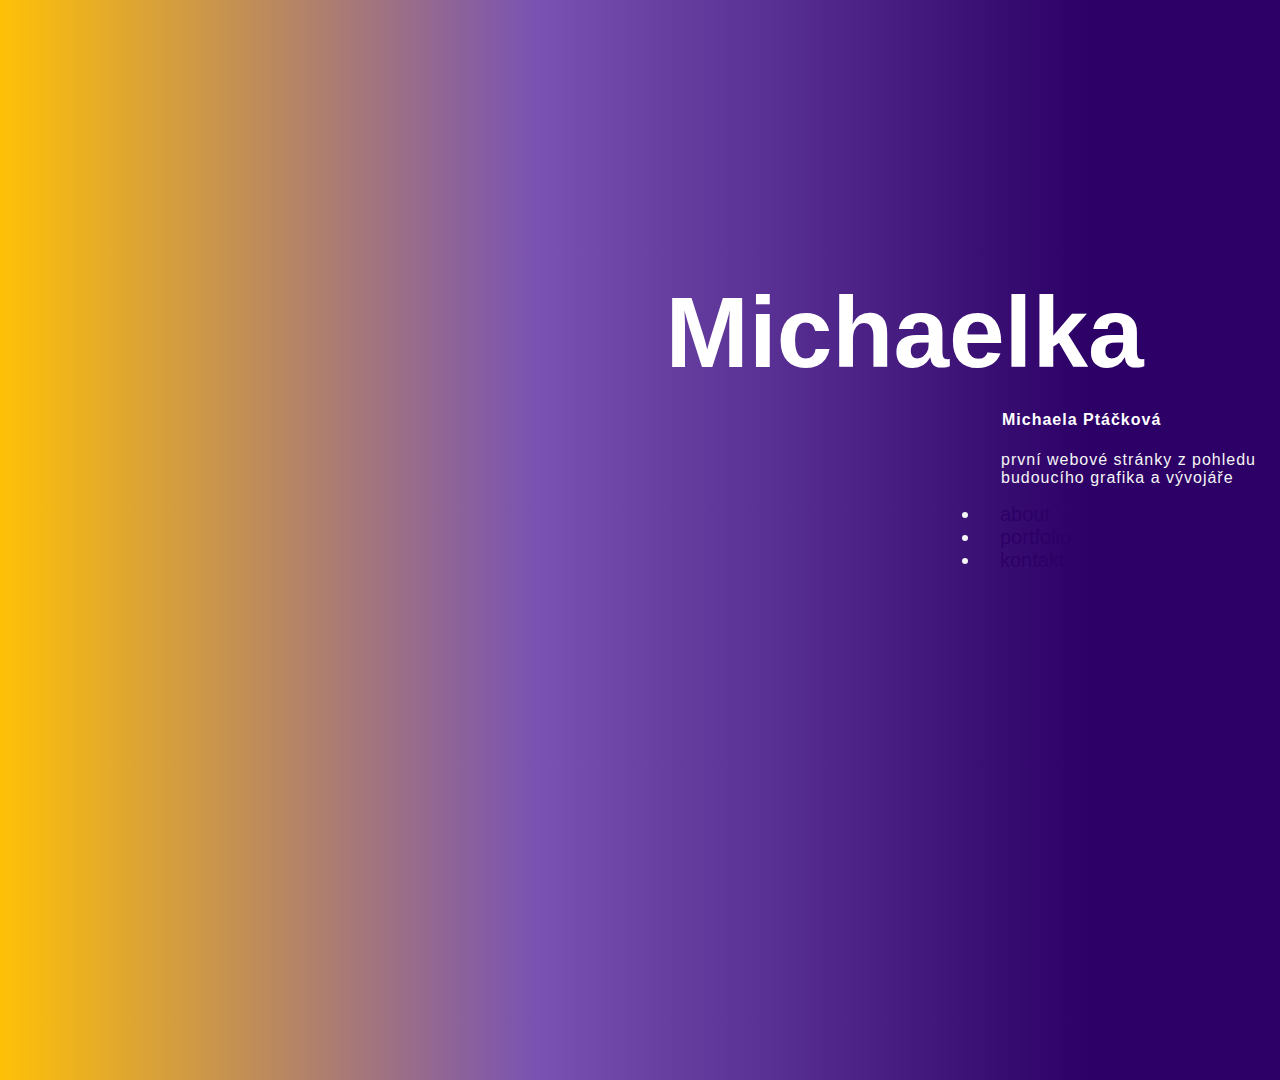
<file: index/index.html>
<!doctype html>
<html>
    <head>
        <title>home</title>
        <link href="style.css" rel="stylesheet">
        <link rel="shortcut icon" href="icon.png" type="image/x-icon">
    </head>

<body>

    <div class="container" id="i-container">
        <H1>Michaelka</H1>
        <H4>Michaela Ptáčková</H4>
            <p>první webové stránky z pohledu budoucího grafika a vývojáře</p>
        <ul>
            <li><a href="about.html" target="_blank">about</a></li >
            <li><a href="portfolio.html" target="_blank">portfolio</a></li>
            <li><a href="kontakt.html" target="_blank">kontakt</a></li>
        </ul>
    </div>
</body>

</html>
</file>
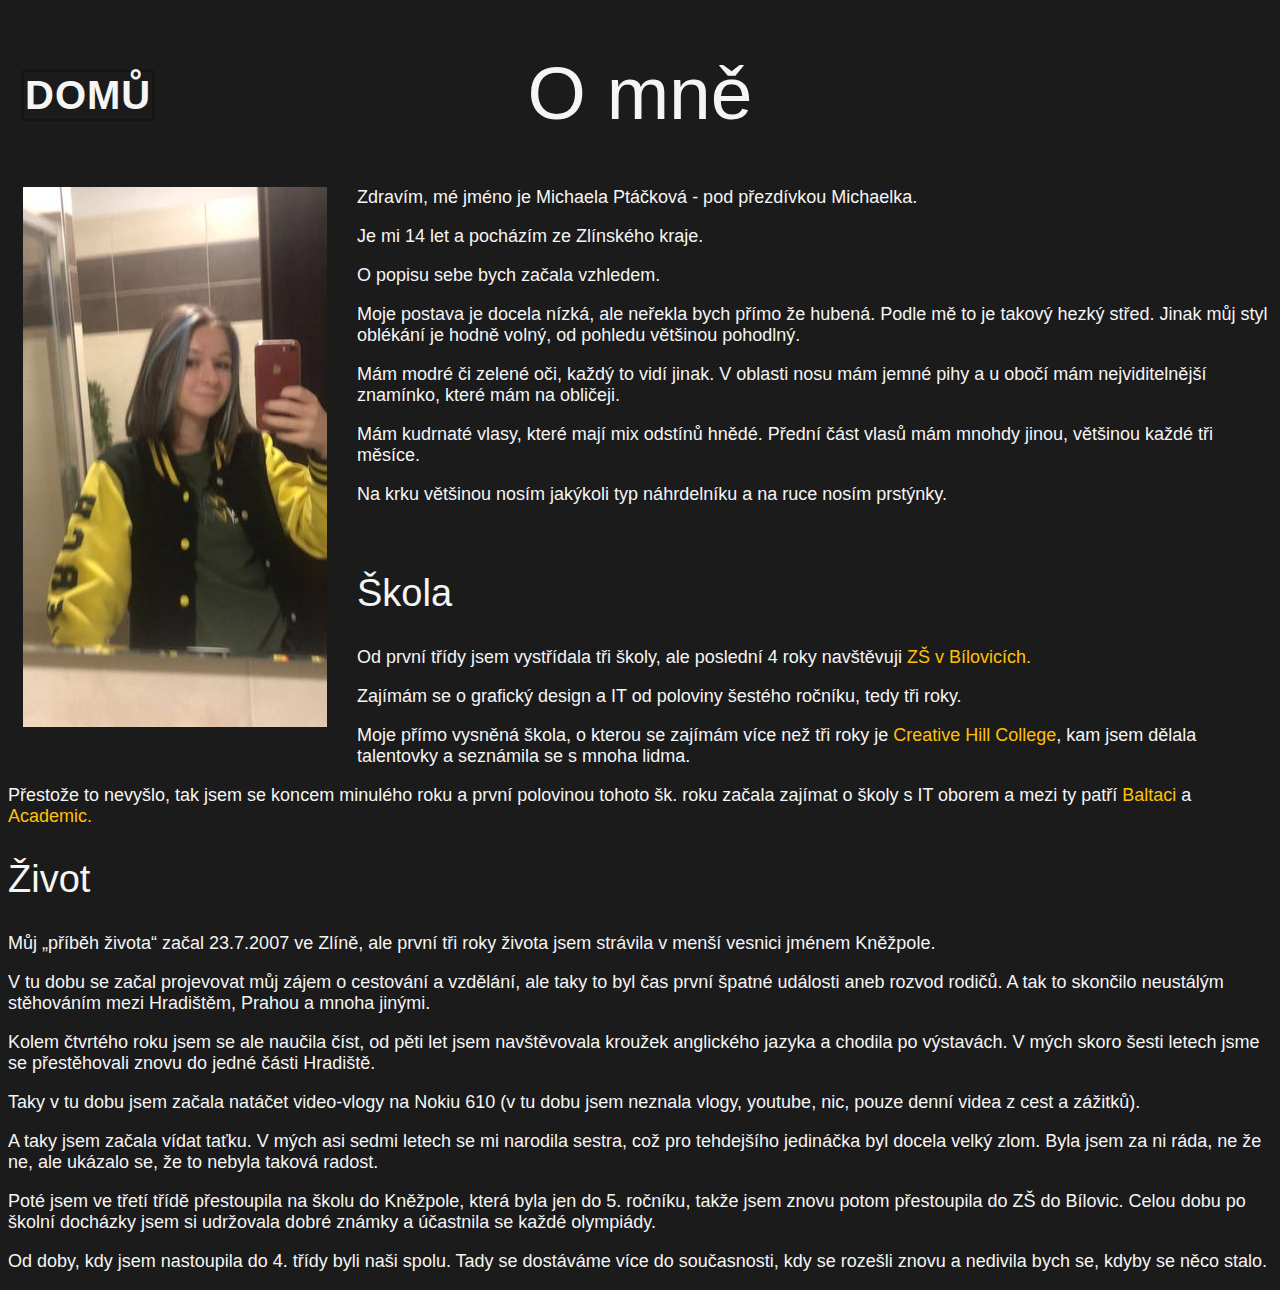
<file: index/about.html>
<!doctype html>
<html>
  <head>
    <title>about me</title>
    <link href="about.css" rel="stylesheet">
    <link rel="shortcut icon" href="user.png" type="image/x-icon">
    <link rel="preconnect" href="https://fonts.googleapis.com">
    <link rel="preconnect" href="https://fonts.gstatic.com" crossorigin>
    <link href="https://fonts.googleapis.com/css2?family=Montserrat:wght@300&display=swap" rel="stylesheet">
  </head>

  <body>
    <div class="header">
    <a href="index.html" class="home-button">Domů</a>
      <h1>O mně</h1>
        <img src="michaelka.jpg" alt="me"> 
    </div>
    <div class="about-me">
      <p>Zdravím, mé jméno je Michaela Ptáčková - pod přezdívkou Michaelka.</p>
      <p>Je mi 14 let a pocházím ze Zlínského kraje.</p>
      <p>O popisu sebe bych začala vzhledem. </p>
      <p>Moje postava je docela nízká, ale neřekla bych přímo že hubená. Podle mě to je takový hezký střed. Jinak můj styl oblékání je hodně volný, od pohledu většinou pohodlný. </p>
      <p>Mám modré či zelené oči, každý to vidí jinak. V oblasti nosu mám jemné pihy a u obočí mám nejviditelnější znamínko, které mám na obličeji. </p>
      <p>Mám kudrnaté vlasy, které mají mix odstínů hnědé. Přední část vlasů mám mnohdy jinou, většinou každé tři měsíce. </p>
      <p>Na krku většinou nosím jakýkoli typ náhrdelníku a na ruce nosím prstýnky. </p>
        
      <br>
    <h2>Škola</h2>
      <p>Od první třídy jsem vystřídala tři školy, ale poslední 4 roky navštěvuji <a href="https://zs-bilovice.cz/"> ZŠ v Bílovicích.</a></p>
      <p>Zajímám se o grafický design a IT od poloviny šestého ročníku, tedy tři roky.</p>
      <p>Moje přímo vysněná škola, o kterou se zajímám více než tři roky je <a href="https://creativehill.cz/"> Creative Hill College</a>, kam jsem dělala talentovky a seznámila se s mnoha lidma.</p>
      <p>Přestože to nevyšlo, tak jsem se koncem minulého roku a první polovinou tohoto šk. roku začala zajímat o školy s IT oborem a mezi ty patří <a href="https://skolabaltaci.cz/"> Baltaci</a> a <a href="https://academicschool.cz/stredni-skola/"> Academic.</a></p>

      <h2>Život</h2>
      <p>Můj „příběh života“ začal 23.7.2007 ve Zlíně, ale první tři roky života jsem strávila v menší vesnici jménem Kněžpole. </p>
      <p>V tu dobu se začal projevovat můj zájem o cestování a vzdělání, ale taky to byl čas první špatné události aneb rozvod rodičů. A tak to skončilo neustálým stěhováním mezi Hradištěm, Prahou a mnoha jinými. </p> 
      <p> Kolem čtvrtého roku jsem se ale naučila číst, od pěti let jsem navštěvovala kroužek anglického jazyka a chodila po výstavách. V mých skoro šesti letech jsme se přestěhovali znovu do jedné části Hradiště. </p> 
      <p>Taky v tu dobu jsem začala natáčet video-vlogy na Nokiu 610 (v tu dobu jsem neznala vlogy, youtube, nic, pouze denní videa z cest a zážitků). </p>
      <p>A taky jsem začala vídat taťku. V mých asi sedmi letech se mi narodila sestra, což pro tehdejšího jedináčka byl docela velký zlom. Byla jsem za ni ráda, ne že ne, ale ukázalo se, že to nebyla taková radost. </p>
      <p> Poté jsem ve třetí třídě přestoupila na školu do Kněžpole, která byla jen do 5. ročníku, takže jsem znovu potom přestoupila do ZŠ do Bílovic. Celou dobu po školní docházky jsem si udržovala dobré známky a účastnila se každé olympiády. </p>
      <p>Od doby, kdy jsem nastoupila do 4. třídy byli naši spolu. Tady se dostáváme více do současnosti, kdy se rozešli znovu a nedivila bych se, kdyby se něco stalo.</p>
      
    </div>
  </body>
</html>
</file>
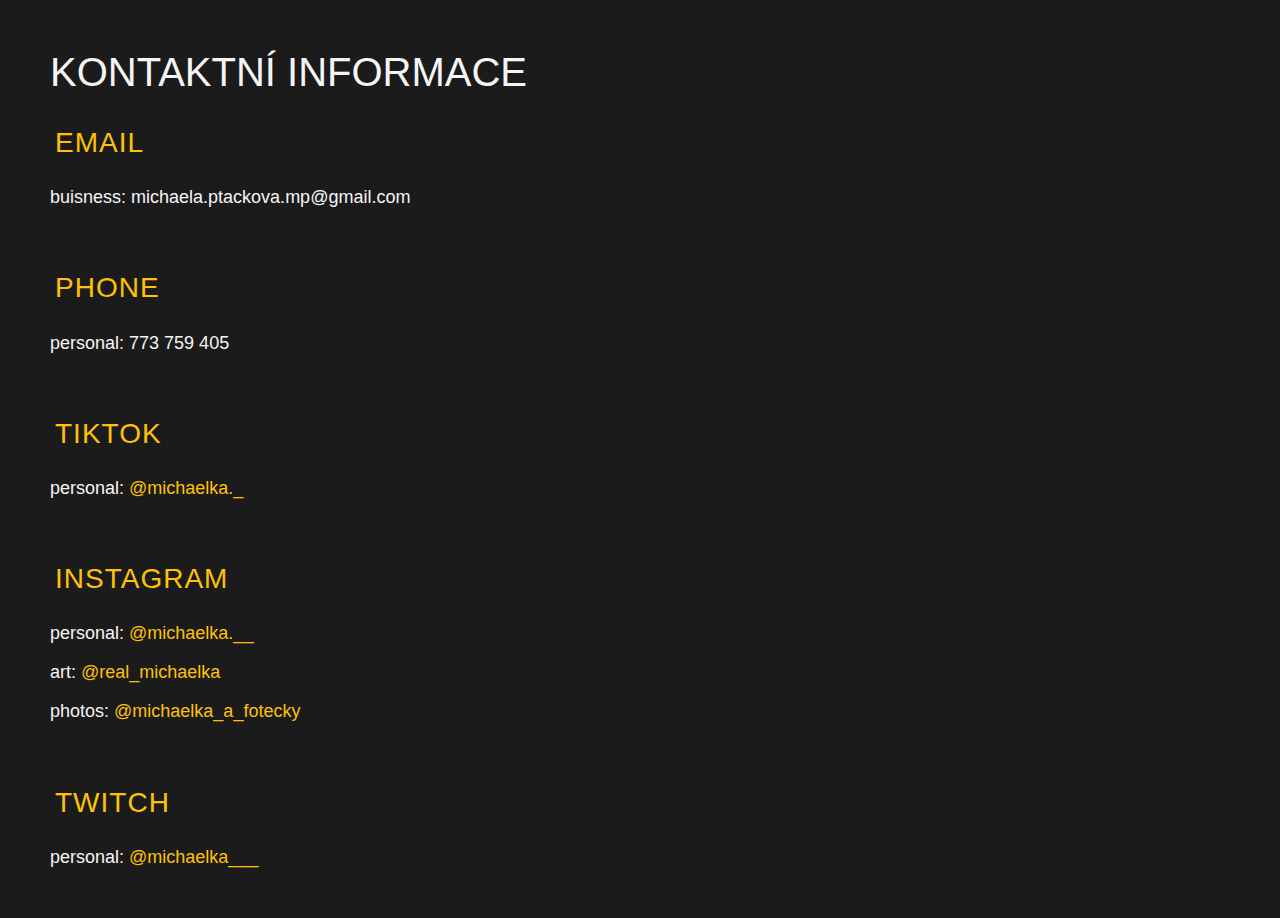
<file: index/kontakt.html>
<html lang="en">
<head>
    <meta charset="UTF-8">
    <meta http-equiv="X-UA-Compatible" content="IE=edge">
    <meta name="viewport" content="width=device-width, initial-scale=1.0">
    <title>Kontakt</title>
    <link rel="stylesheet" href="portfolio.css">
    <link rel="shortcut icon" href="phone-call.png" type="image/x-icon">
    <link href="kontakt.css" rel="stylesheet">
</head>
<body>
    <h1>KONTAKTNÍ INFORMACE</h1>
    <H2>EMAIL</H2>
    <P>buisness: michaela.ptackova.mp@gmail.com</P>
    <br>
    <h2>PHONE</h2>
    <p>personal: 773 759 405</p>
    <br>
    <h2>TIKTOK</h2>
    <p>personal: <a href="https://www.tiktok.com/@michaelka._">@michaelka._</a></p>
    <br>
    <h2>INSTAGRAM</h2>
    <P>personal: <a href="https://www.instagram.com/michaelka.__/">@michaelka.__</a></P>
    <p>art: <a href="https://www.instagram.com/real_michaelka/">@real_michaelka</a></p>
    <p>photos: <a href="https://www.instagram.com/michaelka_a_fotecky/">@michaelka_a_fotecky</a></p>
    <br>
    <h2>TWITCH</h2>
    <p>personal: <a href="https://www.twitch.tv/michaelka___">@michaelka___</a></p>

</body>
</html>
</file>
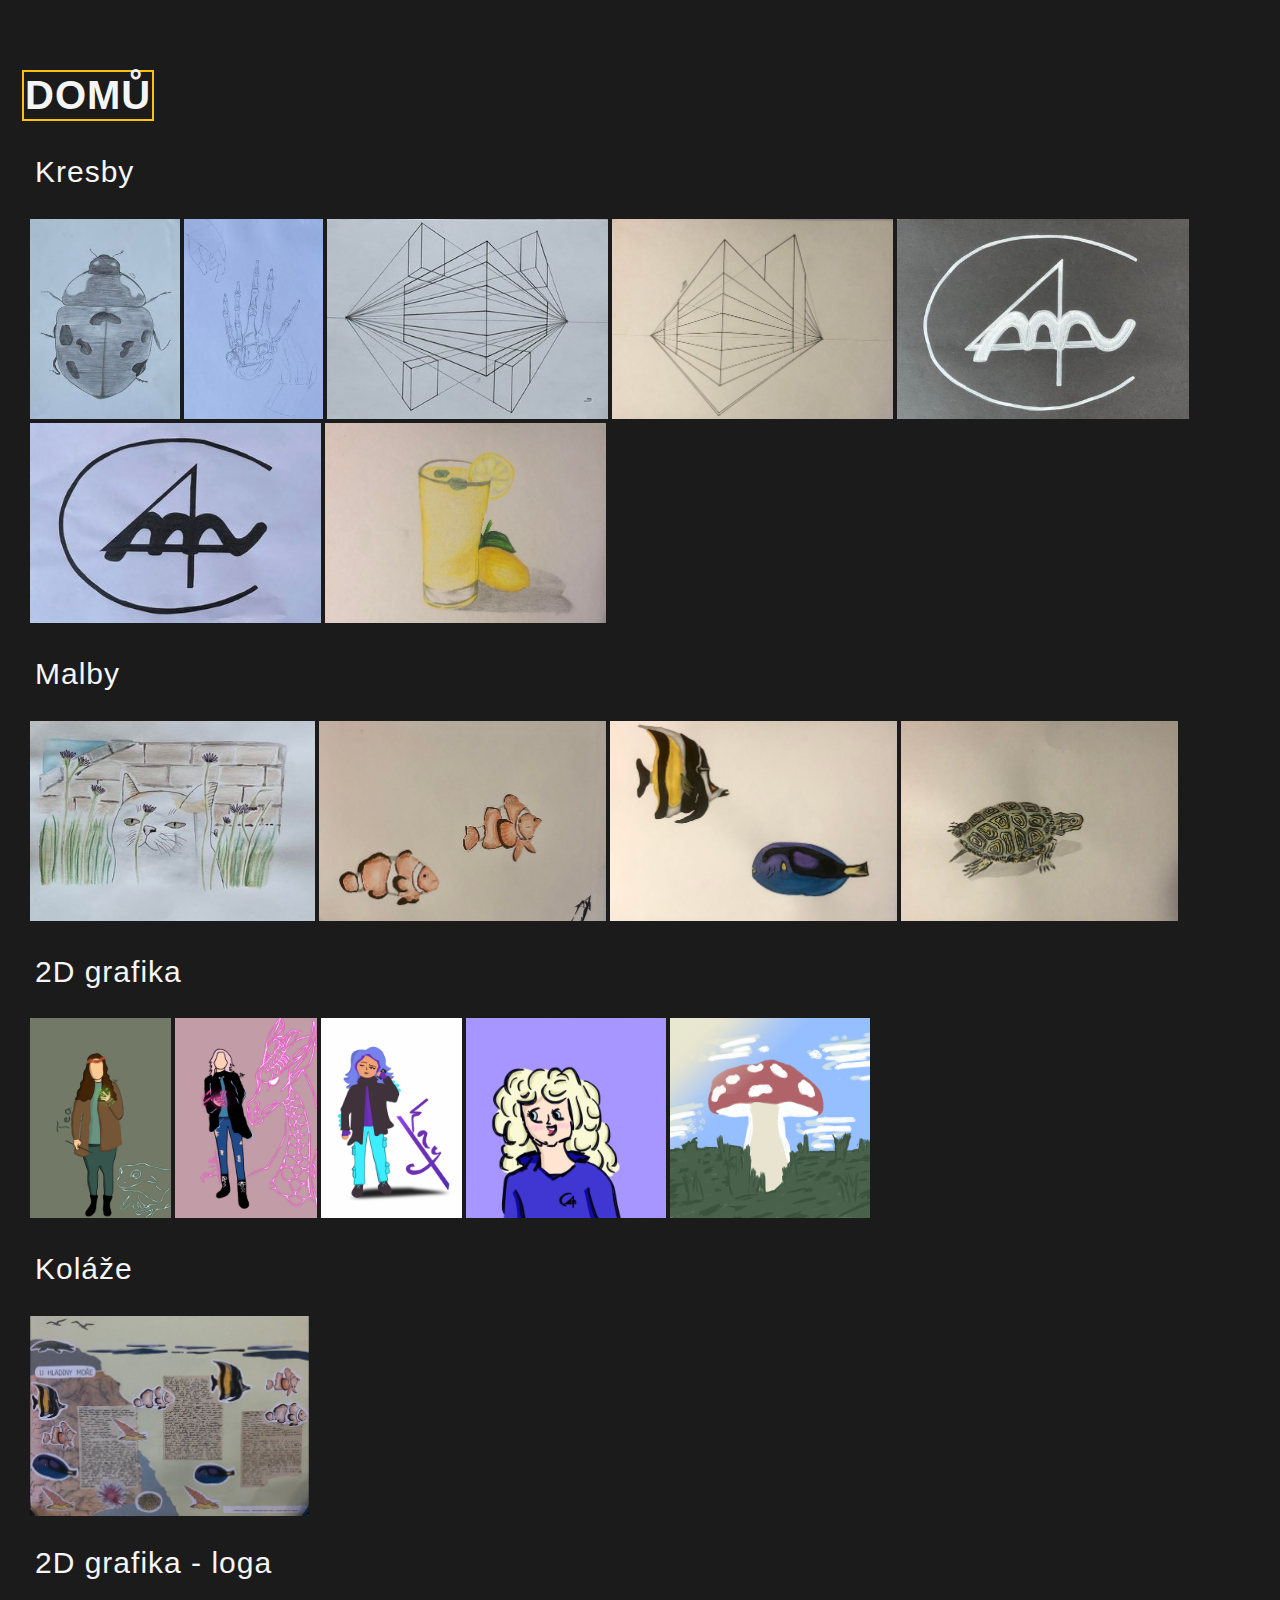
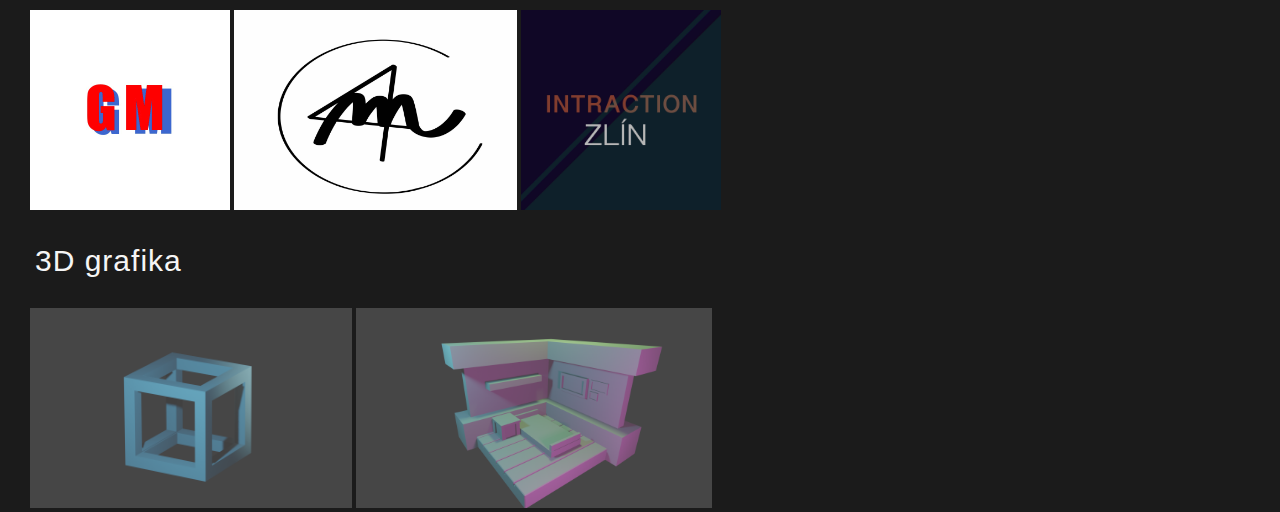
<file: index/portfolio.html>
<html lang="en">
<head>
    <meta charset="UTF-8">
    <meta http-equiv="X-UA-Compatible" content="IE=edge">
    <meta name="viewport" content="width=device-width, initial-scale=1.0">
    <title>Portfolio</title>
    <link rel="stylesheet" href="portfolio.css">
    <link rel="shortcut icon" href="notebook.png" type="image/x-icon">
</head>
<body>
    <div class="header">
    <a href="index.html" class="home-button">Domů</a>
    <h2>Kresby</h2>
<img src="02.jpg" alt="beruska">
<img src="03.jpg" alt="ruka"> 
<img src="05.jpg" alt="architektura">
<img src="18.jpg" alt="budova">
<img src="06.jpg" alt="logo negativ">
<img src="07.jpg" alt="logo pozitiv">
<img src="17.jpg" alt="limonada">

<h2>Malby</h2>
<img src="04.jpg" alt="kocka">
<img src="15.jpg" alt="ryby">
<img src="16.jpg" alt="ryby">
<img src="19.jpg" alt="želva">

<h2>2D grafika</h2>
<img src="10.jpg" alt="tea">
<img src="09.jpg" alt="kirra">
<img src="08.jpg" alt="kay">
<img src="twitch.jpg" alt="twitch pfp">
<img src="houba.jpg" alt="houba">

<h2>Koláže</h2>
<img src="14.jpg" alt="pod hladinou moře">

<h2>2D grafika - loga</h2>
<img src="13.jpg" alt="game ministers">
<img src="12.jpg" alt="michaelka">
<img src="11.jpg" alt="intraction">

<h2>3D grafika</h2>
<img src="08.png" alt="blender">
<img src="0005.png" alt="pokoj">
</div>

</body>
</html>
</file>
<file: index/style.css>
body {
    background: rgb(255,193,7);
background: linear-gradient(90deg, rgba(255,193,7,1) 0%, rgba(121,82,179,1) 42%, rgba(44,0,102,1) 85%);
    padding: 0%;
    margin: 0%;
}

img { 
    width: auto;
    height: auto;
    text-align: left;
}

div {
    width: auto;
    height: 1080px;
    margin: 0px;
    background-color: none;
    border-radius: 30px;
}

h1 {
    font-family: Arial, Helvetica, sans-serif;
    font-style: none;
    color: rgb(255, 255, 255);
    font-size: 100px;
    padding-left: 52%;
    padding-top: 275px;
    margin: auto;
}

h4 {
    font-family: sans-serif;
    color: white;
    margin-left: 20px;
    padding-left: 982px;
    padding-top: 0px;
    letter-spacing: 1px;
}

p {
    font-family: Helvetica;
    color: whitesmoke;
    margin-left: 20px;
    padding-left: 981px;
    padding-top: 0px;
    letter-spacing: 1px;
}

a {
    text-decoration: none;
    transition: 100ms;
    color: #2c0066;
}


a:hover {
    font-size: 23px;
}

li {
    font-size: 20px;
    font-family: 'Lucida Sans', 'Lucida Sans Regular', 'Lucida Grande', 'Lucida Sans Unicode', Geneva, Verdana, sans-serif;
    color: whitesmoke;
    padding-left: 19px;
}
ul {
    padding-left: 981px;
    padding-top: 0px;
}
</file>
<file: index/about.css>
body {
    background-color: rgb(27, 27, 27);
    padding: 0%;
}

h1 {
    color: whitesmoke;
    text-align: center;
    font-size: 75px;
    font-family: sans-serif;
    font-weight: lighter;
}

img {
    float: left;
    padding-right: 30px;
    padding-left: 15px;
    padding-bottom: 20px;
}

p {
    clear: right;
    font-family: Arial, Helvetica, sans-serif;
    font-size: 18px;
    color: whitesmoke;
}

.header a {
    font-size: 40px;
    font-family: sans-serif;
    font-weight: 600;
    text-transform: uppercase;
    border: 2px solid #141414;
    padding: 1px;
    transition: 200ms;
    position: absolute;
    top: 70px;
    left: 22px;
}

.header a:hover {
    background-color: #ffc107;
}

a {
    text-decoration: none;
}
.about-me a {
    transition: 100ms;
    color: #ffc107;
}


.about-me a:hover {
    font-size: 21px;
}

h2 {
    font-size: 38px;
    font-family: sans-serif;
    font-weight: lighter;
    color: whitesmoke;
}

.home-button {
    color: whitesmoke;
    font-family: sans-serif;
    letter-spacing: 1px;
}
</file>
<file: index/portfolio.css>
body {
    padding-left: 30;
    padding-top: 150;
    margin: 0;
    background-color: rgb(27,27,27);
}
img {
    height: 200px;
}

h2 {
    color: whitesmoke;
    font-family: sans-serif;
    font-weight: lighter;
    letter-spacing: 1px;
    font-size: 30px;
    padding: 5px;
}

.header a {
    font-size: 40px;
    font-family: sans-serif;
    font-weight: 600;
    text-transform: uppercase;
    border: 2px solid #ffc107;
    padding: 1px;
    transition: 200ms;
    position: absolute;
    top: 70px;
    left: 22px;
}

.header a:hover {
    background-color: #ffc107;
}

a {
    text-decoration: none;
}

.home-button {
    color: whitesmoke;
    font-family: sans-serif;
    letter-spacing: 1px;
}
</file>
<file: index/kontakt.css>
body{
    padding: 50;
    background-color: rgb(27, 27, 27);
}


h1 {
    color: whitesmoke;
    text-align: left;
    font-size: 40px;
    font-family: sans-serif;
    font-weight: lighter;
}

h2 {
    font-size: 28px;
    font-family: sans-serif;
    font-weight: lighter;
    color: #ffc107;
}

p {
    clear: right;
    font-family: Arial, Helvetica, sans-serif;
    font-size: 18px;
    color: whitesmoke;
}

a {
    text-decoration: none;
    color: #ffc107;
    transition: 100ms;
}

a:hover {
    font-size: 22px;
}
</file>
